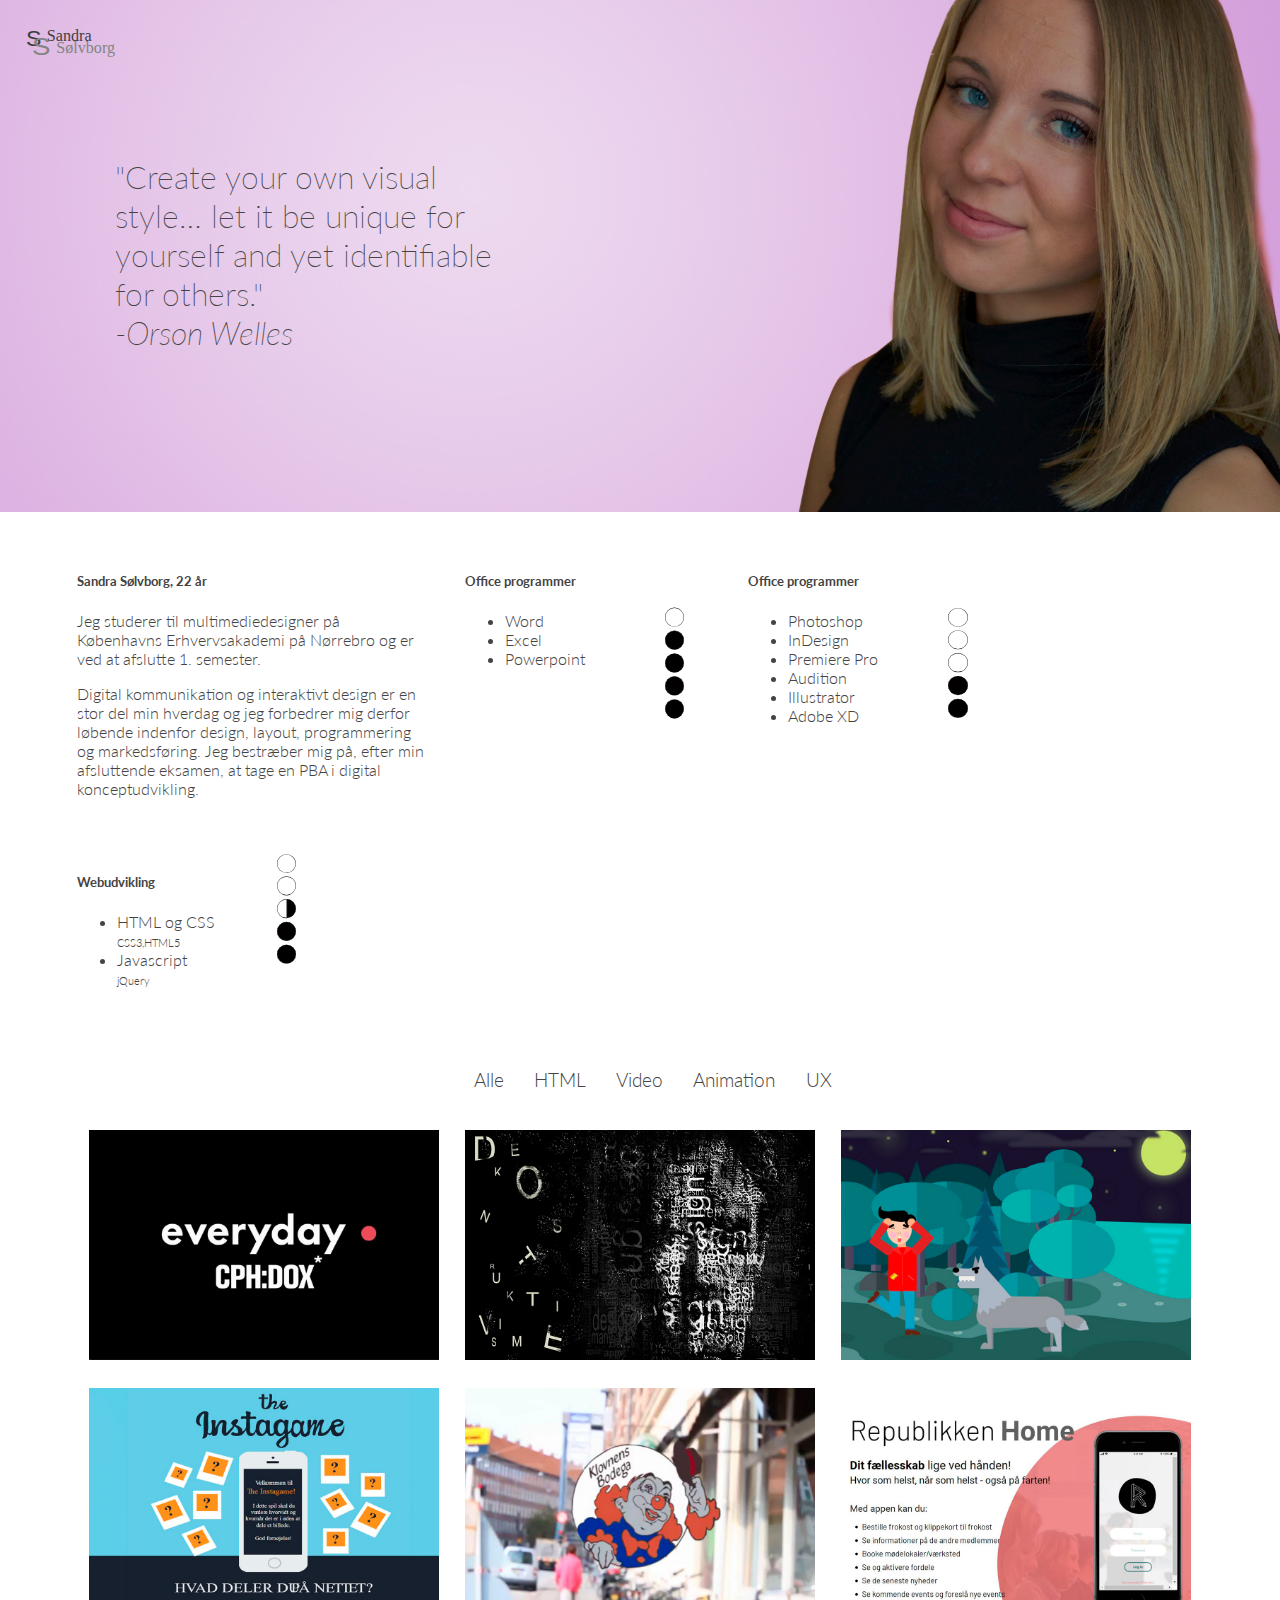
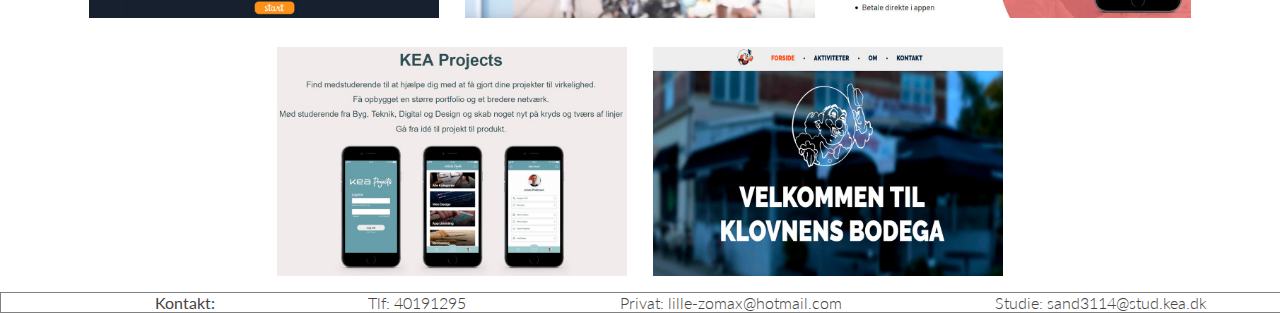
<file: index.html>
<!DOCTYPE html>
<html lang="da">

<head>
    <meta charset="utf-8">
    <meta name="viewport" content="width=device-width, initial-scale=1.0">
    <meta name="description" content="kea, studie, portfolio, multimediedesign">
    <meta name="keywords" content="studieportfolio, studie, multimediedesign, cphdox, aniamtion">

    <title>Portfolio</title>
    <link rel="stylesheet" href="stylesheet.css">
    <link href="https://fonts.googleapis.com/css?family=Lato:300,300i,400,400i,700,700i,900,900i" rel="stylesheet">
    <link rel="apple-touch-icon" sizes="180x180" href="/img/apple-touch-icon.png">
    <link rel="icon" type="image/png" sizes="32x32" href="/img/favicon-32x32.png">
    <link rel="icon" type="image/png" sizes="16x16" href="/img/favicon-16x16.png">
    <link rel="manifest" href="/img/manifest.json">
    <link rel="mask-icon" href="/img/safari-pinned-tab.svg" color="#5bbad5">
    <link rel="shortcut icon" href="/img/favicon.ico">
    <meta name="msapplication-config" content="/img/browserconfig.xml">
    <meta name="theme-color" content="#ffffff">


</head>

<body>
    <div id="forside">
        <div class="heroimg">
            <div class="logo"><img src="Img/logo.svg" alt="logo"></div>
            <h1>"Create your own visual style… let it be unique for yourself and yet identifiable for others."<br><i>-Orson Welles</i></h1>
        </div>
    </div>


    <section id="cv">
        <div class="sectionwrapper">
            <div class="content1">
                <h5>Sandra Sølvborg, 22 år</h5>
                <p>Jeg studerer til multimediedesigner på Københavns Erhvervsakademi på Nørrebro og er ved at afslutte 1. semester.
                </p>
                <p>Digital kommunikation og interaktivt design er en stor del min hverdag og jeg forbedrer mig derfor løbende indenfor design, layout, programmering og markedsføring. Jeg bestræber mig på, efter min afsluttende eksamen, at tage en PBA i digital konceptudvikling.
                </p>


            </div>
            <div class="content2">
                <h5>Office programmer</h5>
                <ul>
                    <li>Word</li>
                    <li>Excel </li>
                    <li>Powerpoint</li>
                </ul>
            </div>

            <img src="Img/kompetencer1.svg" alt="kompetencer" style="width:1.5vw;">


            <div class="content3">
                <h5>Office programmer</h5>
                <ul>
                    <li>Photoshop</li>
                    <li>InDesign</li>
                    <li>Premiere Pro</li>
                    <li>Audition</li>
                    <li>Illustrator</li>
                    <li>Adobe XD</li>
                </ul>
            </div>

            <img src="Img/kompetencer3.svg" alt="kompetencer" style="width:1.5vw;">


            <div class="content4">
                <h5>Webudvikling</h5>
                <ul>
                    <li>HTML og CSS<br><small>CSS3,HTML5</small></li>
                    <li>Javascript<br><small>jQuery</small></li>
                </ul>
            </div>

            <img src="Img/kompetencer2.svg" alt="kompetencer" style="width:1.5vw;">

        </div>
    </section>



    <section id="mitarbejde">
        <nav>
            <a onclick="openTabs('alle')">Alle</a>
            <a onclick="openTabs('html')">HTML</a>
            <a onclick="openTabs('video')">Video</a>
            <a onclick="openTabs('animation')">Animation</a>
            <a onclick="openTabs('ux')">UX</a>
        </nav>
    </section>

    <!--    Alle tab-->
    <div id="alle" class="tab">
        <a href="cphdox.html">
            <div class="img__wrap">
                <img class="img__img" src="Img/CPHDOX.JPG" alt="cphdox">
                <p class="img__description"><small>Video</small><br>CPH:DOX</p>
            </div>
        </a>


        <a href="dekonstruktivisme.html">
            <div class="img__wrap1">
                <img class="img__img1" src="Img/dekstop.jpg" alt="dekonstruktivisme">
                <p class="img__description1"><small>HTML</small><br>Stilartsite: dekonstruktivisme</p>
            </div>
        </a>


        <a href="mandogulv.html">
            <div class="img__wrap2">
                <img class="img__img2" src="Img/mandenogulven.JPG" alt="mandenogulven">
                <p class="img__description2"><small>Animation</small><br>Egen animation: Manden og ulven</p>
            </div>
        </a>



        <a href="theinstagame.html">
            <div class="img__wrap3">
                <img class="img__img3" src="Img/sexogsamfund.JPG" alt="theinstagame">
                <p class="img__description3"><small>Animation</small><br>Sex og Samfunnd</p>
            </div>
        </a>


        <a href="redesign.html">
            <div class="img__wrap4">
                <img class="img__img4" src="Img/Udklipredesign.JPG" alt="Pilotprojekt">
                <p class="img__description4"><small>Video</small><br>Pilotprojekt</p>
            </div>
        </a>

        <a href="kundecase.html">
            <div class="img__wrap5">
                <img class="img__img5" src="Img/kundecase.JPG" alt="kundecase">
                <p class="img__description5"><small>UX</small><br>Kundecase: Republikken</p>
            </div>
        </a>

        <a href="keaapp.html">
            <div class="img__wrap6">
                <img class="img__img6" src="Img/%C3%B8velsescase.JPG" alt="øvelsescase">
                <p class="img__description6"><small>UX</small><br>Øvelsescase:KEA projects</p>
            </div>
        </a>

        <a href="pilotprojekt.html">
            <div class="img__wrap7">
                <img class="img__img7" src="Img/Udklip.JPG" alt="redesign">
                <p class="img__description7">
                    <small>HTML</small>
                    <br>Redesign</p>
            </div>
        </a>

    </div>

    <!--    Alle tab slut-->



    <!--    HTML tab-->

    <div id="html" class="tab" style="display:none;">
        <a href="dekonstruktivisme.html">
            <div class="img__wrap1">
                <img class="img__img1" src="Img/dekstop.jpg" alt="dekonstruktivisme">
                <p class="img__description1"><small>HTML</small><br>Stilartsite: dekonstruktivisme</p>
            </div>
        </a>


        <a href="redesign.html">
            <div class="img__wrap4">
                <img class="img__img4" src="Img/Udklipredesign.JPG" alt="pilotprojekt">
                <p class="img__description4"><small>Video</small><br>Pilotprojekt</p>
            </div>
        </a>
    </div>

    <!--    html tab slut-->


    <!--    Video tab-->


    <div id="video" class="tab" style="display:none;">

        <a href="pilotprojekt.html">
            <div class="img__wrap7">
                <img class="img__img7" src="Img/Udklip.JPG" alt="redesign">
                <p class="img__description7"><small>HTML</small><br>Redesign</p>
            </div>
        </a>

        <a href="cphdox.html">
            <div class="img__wrap">
                <img class="img__img" src="Img/CPHDOX.JPG" alt="cphdox">
                <p class="img__description"><small>Video</small> <br>CPH:DOX</p>
            </div>
        </a>

    </div>
    <!--    Video tab slut-->

    <!--    Animation tab-->


    <div id="animation" class="tab" style="display:none;">
        <a href="mandogulv.html">
            <div class="img__wrap2">
                <img class="img__img2" src="Img/mandenogulven.JPG" alt="mandenogulven">
                <p class="img__description2"><small>Animation</small><br>Egen animation: Manden og ulven</p>
            </div>
        </a>



        <a href="theinstagame.html">
            <div class="img__wrap3">
                <img class="img__img3" src="Img/sexogsamfund.JPG" alt="theinstagame">
                <p class="img__description3">
                    <small>Animation</small><br>Sex og Samfunnd</p>
            </div>
        </a>
    </div>

    <!--    Animation tab slut-->

    <!--    UX tab-->

    <div id="ux" class="tab" style="display:none;">
        <a href="kundecase.html">
            <div class="img__wrap5">
                <img class="img__img5" src="Img/kundecase.JPG" alt="kundecase">
                <p class="img__description5"><small>UX</small><br>Kundecase: Republikken</p>
            </div>
        </a>

        <a href="keaapp.html">
            <div class="img__wrap6">
                <img class="img__img6" src="Img/%C3%B8velsescase.JPG" alt="øvelsescase">
                <p class="img__description6"><small>UX</small><br>Øvelsescase:KEA projects</p>
            </div>
        </a>
    </div>

    <!--    UX tab slut-->



    <script src="https://ajax.googleapis.com/ajax/libs/jquery/3.2.1/jquery.min.js"></script>

    <script src="portfolio.js"></script>
    <footer>
        <p><strong>Kontakt:</strong></p>
        <p>Tlf: 40191295</p>
        <p>Privat: lille-zomax@hotmail.com</p>
        <p>Studie: sand3114@stud.kea.dk</p>
    </footer>
</body>



</html>
</file>
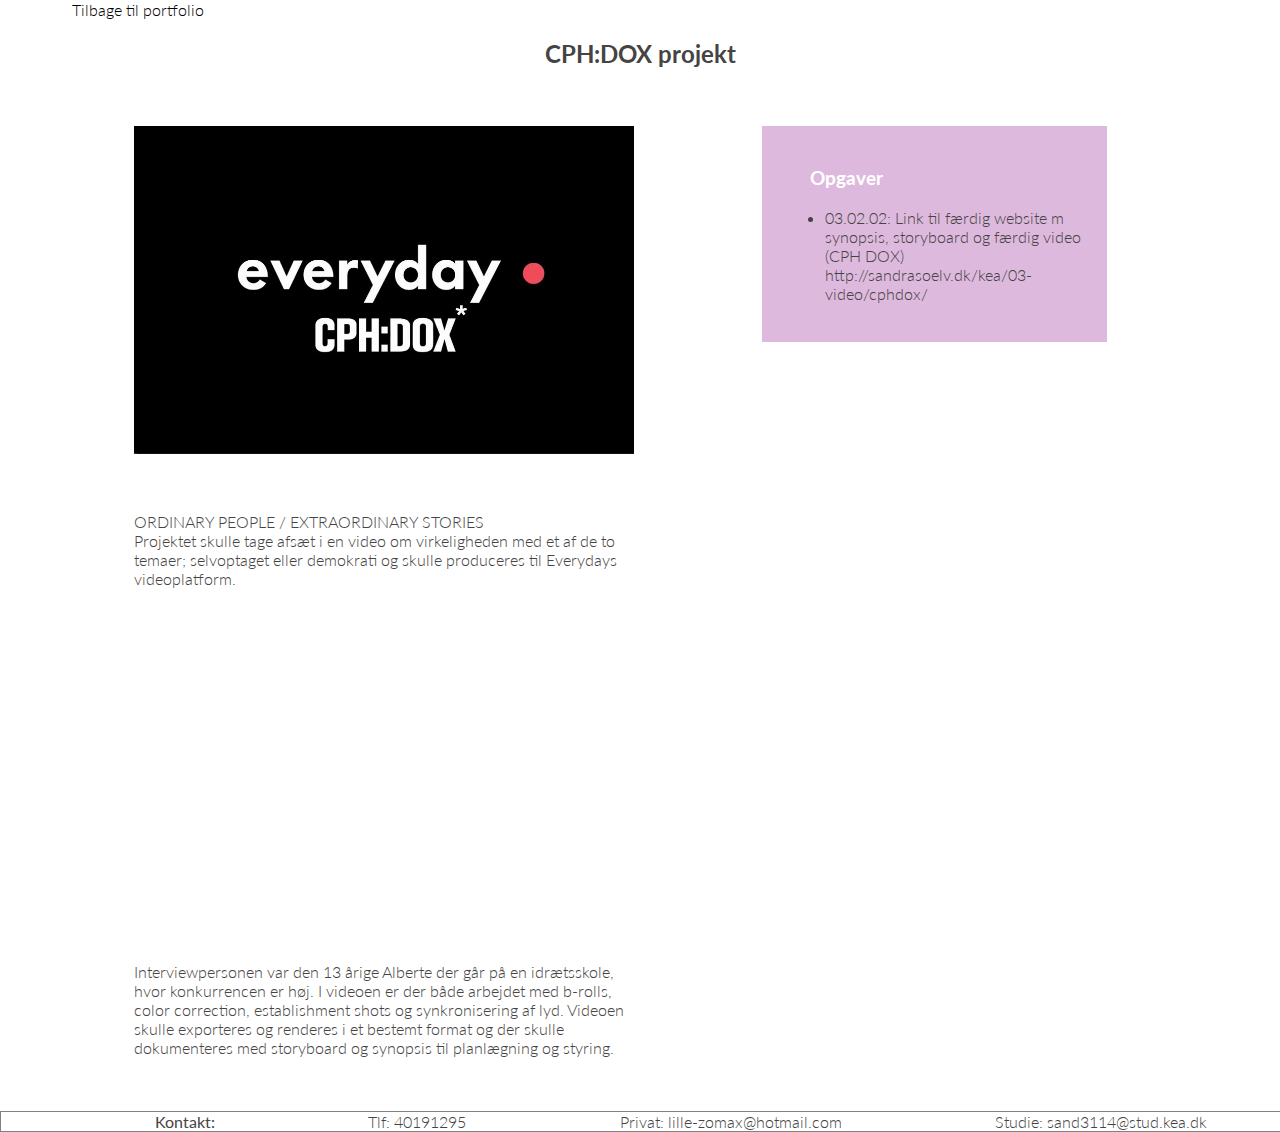
<file: cphdox.html>
<!DOCTYPE html>
<html lang="da">

<head>
    <meta charset="utf-8">
    <meta name="viewport" content="width=device-width, initial-scale=1.0">
    <meta name="description" content="kea, studie, portfolio, multimediedesign, cph:dox, cphdox">
    <meta name="keywords" content="studieportfolio, studie, multimediedesign, cphdox">

    <title>Portfolio</title>
    <link rel="stylesheet" href="stylesheet.css">
    <link href="https://fonts.googleapis.com/css?family=Lato:300,300i,400,400i,700,700i,900,900i" rel="stylesheet">
</head>

<body>

    <header>

        <a id="tilbage" href="index.html">Tilbage til portfolio</a>
    </header>


    <section id="opgave">
        <h2>CPH:DOX projekt</h2>

        <div class="sectionwrapper">
            <div class="content1">
                <img src="Img/CPHDOX.JPG" alt="cphdox">
                <p>ORDINARY PEOPLE / EXTRAORDINARY STORIES<br> Projektet skulle tage afsæt i en video om virkeligheden med et af de to temaer; selvoptaget eller demokrati og skulle produceres til Everydays videoplatform.
                </p>
                <style>
                    .embed-container {
                        position: relative;
                        padding-bottom: 56.25%;
                        height: 0;
                        overflow: hidden;
                        max-width: 100%;
                    }

                    .embed-container iframe,
                    .embed-container object,
                    .embed-container embed {
                        position: absolute;
                        top: 0;
                        left: 0;
                        width: 100%;
                        height: 100%;
                    }
                </style>
                <div class='embed-container'><iframe src='https://www.youtube.com/embed/89jkddp23c0' frameborder='0' allowfullscreen></iframe></div>


                <p>Interviewpersonen var den 13 årige Alberte der går på en idrætsskole, hvor konkurrencen er høj. I videoen er der både arbejdet med b-rolls, color correction, establishment shots og synkronisering af lyd. Videoen skulle exporteres og renderes i et bestemt format og der skulle dokumenteres med storyboard og synopsis til planlægning og styring.</p>

            </div>
            <div class="content2">
                <h3>Opgaver</h3>

                <ul>
                    <li> 03.02.02: Link til færdig website m synopsis, storyboard og færdig video (CPH DOX)<br>
                        <a href="http://sandrasoelv.dk/kea/03-video/cphdox/">http://sandrasoelv.dk/kea/03-video/cphdox/</a>
                    </li>
                </ul>
            </div>
        </div>
    </section>



    <script src="https://ajax.googleapis.com/ajax/libs/jquery/3.2.1/jquery.min.js"></script>

    <script src="portfolio.js"></script>

    <footer>
        <p><strong>Kontakt:</strong></p>
        <p>Tlf: 40191295</p>
        <p>Privat: lille-zomax@hotmail.com</p>
        <p>Studie: sand3114@stud.kea.dk</p>
    </footer>

</body>

</html>
</file>
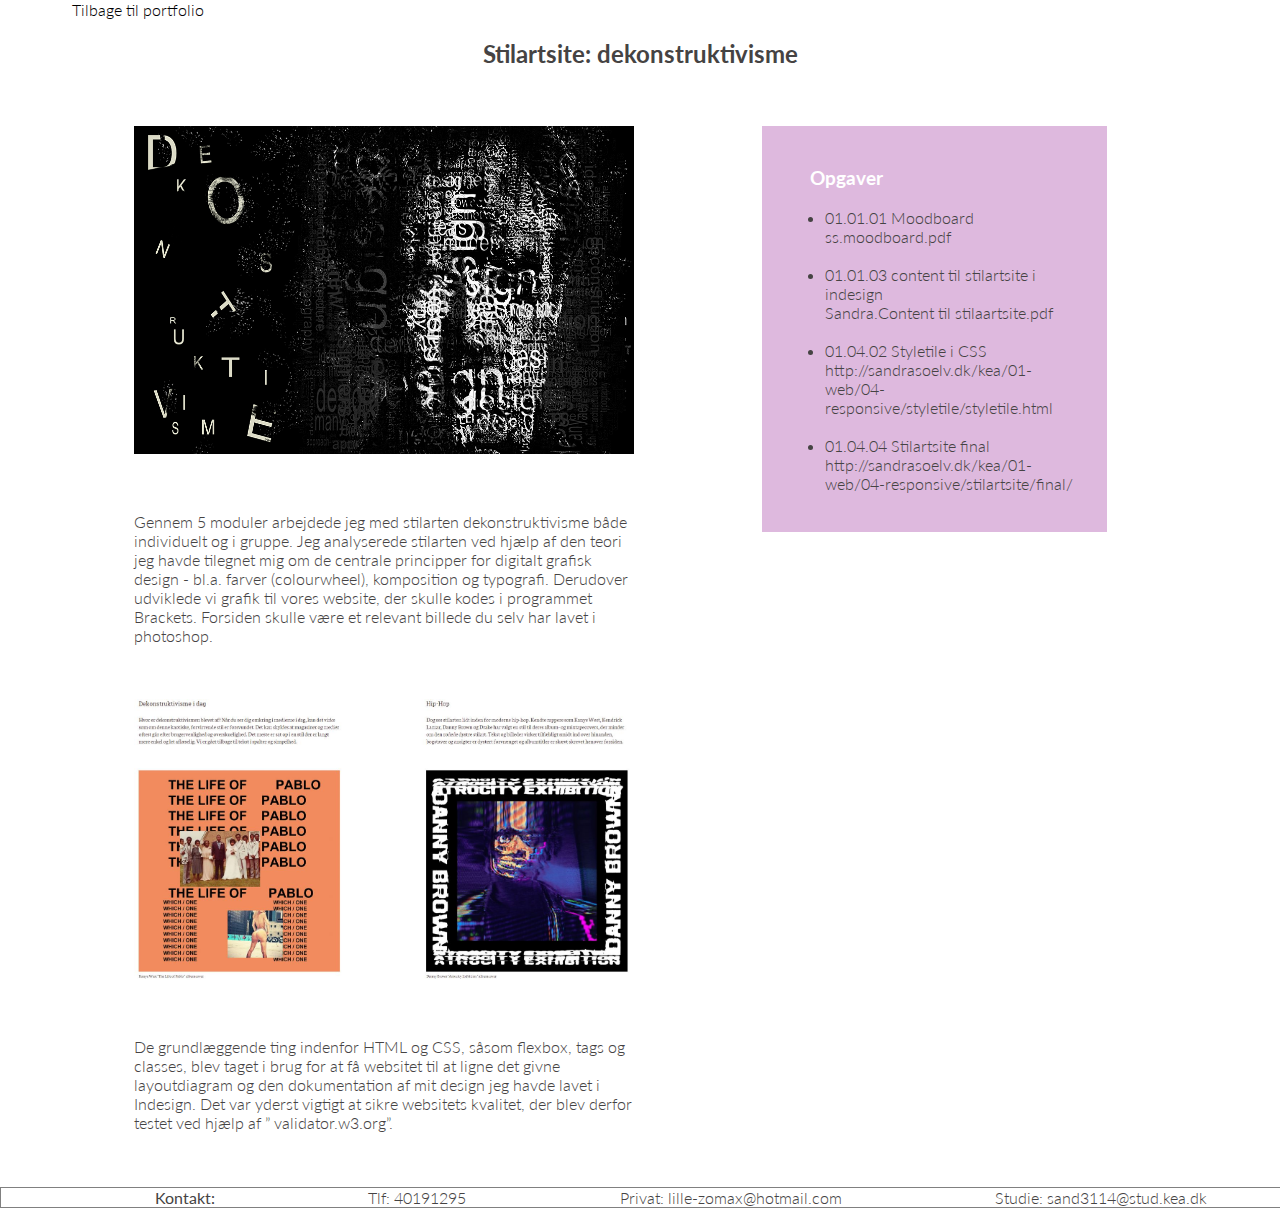
<file: dekonstruktivisme.html>
<!DOCTYPE html>
<html lang="da">

<head>
    <meta charset="utf-8">
    <meta name="viewport" content="width=device-width, initial-scale=1.0">
    <meta name="description" content="kea, studie, portfolio, multimediedesignx">
    <meta name="keywords" content="studieportfolio, studie, multimediedesign, stilart, dekonstruktivisme">

    <title>Portfolio</title>
    <link rel="stylesheet" href="stylesheet.css">
    <link href="https://fonts.googleapis.com/css?family=Lato:300,300i,400,400i,700,700i,900,900i" rel="stylesheet">
</head>

<body>
    <header>

        <a href="index.html">Tilbage til portfolio</a>
    </header>


    <section id="opgave">
        <h2>Stilartsite: dekonstruktivisme</h2>

        <div class="sectionwrapper ">
            <div class="content1">
                <img src="Img/dekstop.jpg" alt="dekonstruktivisme">
                <p>Gennem 5 moduler arbejdede jeg med stilarten dekonstruktivisme både individuelt og i gruppe. Jeg analyserede stilarten ved hjælp af den teori jeg havde tilegnet mig om de centrale principper for digitalt grafisk design - bl.a. farver (colourwheel), komposition og typografi. Derudover udviklede vi grafik til vores website, der skulle kodes i programmet Brackets. Forsiden skulle være et relevant billede du selv har lavet i photoshop.</p>



                <img src="Img/ekstra.JPG" alt="opsætning">
                <p>De grundlæggende ting indenfor HTML og CSS, såsom flexbox, tags og classes, blev taget i brug for at få websitet til at ligne det givne layoutdiagram og den dokumentation af mit design jeg havde lavet i Indesign. Det var yderst vigtigt at sikre websitets kvalitet, der blev derfor testet ved hjælp af ” validator.w3.org”.</p>

            </div>
            <div class="content2">
                <h3>Opgaver</h3>





                <ul>
                    <li>01.01.01 Moodboard<br>
                        <a href="Img/ss.moodboard.pdf">ss.moodboard.pdf</a>
                    </li>
                    <br>
                    <li>01.01.03 content til stilartsite i indesign<br>
                        <a href="Img/Sandra.Content%20til%20stilaartsite.pdf">Sandra.Content til stilaartsite.pdf </a>
                    </li>
                    <br>

                    <li>01.04.02 Styletile i CSS<br>
                        <a href="http://sandrasoelv.dk/kea/01-web/04-responsive/styletile/styletile.html">http://sandrasoelv.dk/kea/01-web/04-responsive/styletile/styletile.html </a>
                    </li>
                    <br>
                    <li>01.04.04 Stilartsite final<br>
                        <a href="  http://sandrasoelv.dk/kea/01-web/04-responsive/stilartsite/final/">  http://sandrasoelv.dk/kea/01-web/04-responsive/stilartsite/final/ </a>
                    </li>

                </ul>
            </div>
        </div>
    </section>



    <script src="https://ajax.googleapis.com/ajax/libs/jquery/3.2.1/jquery.min.js"></script>

    <script src="portfolio.js"></script>
     <footer>
        <p><strong>Kontakt:</strong></p>
        <p>Tlf: 40191295</p>
        <p>Privat: lille-zomax@hotmail.com</p>
        <p>Studie: sand3114@stud.kea.dk</p>
    </footer>
</body>

</html>
</file>
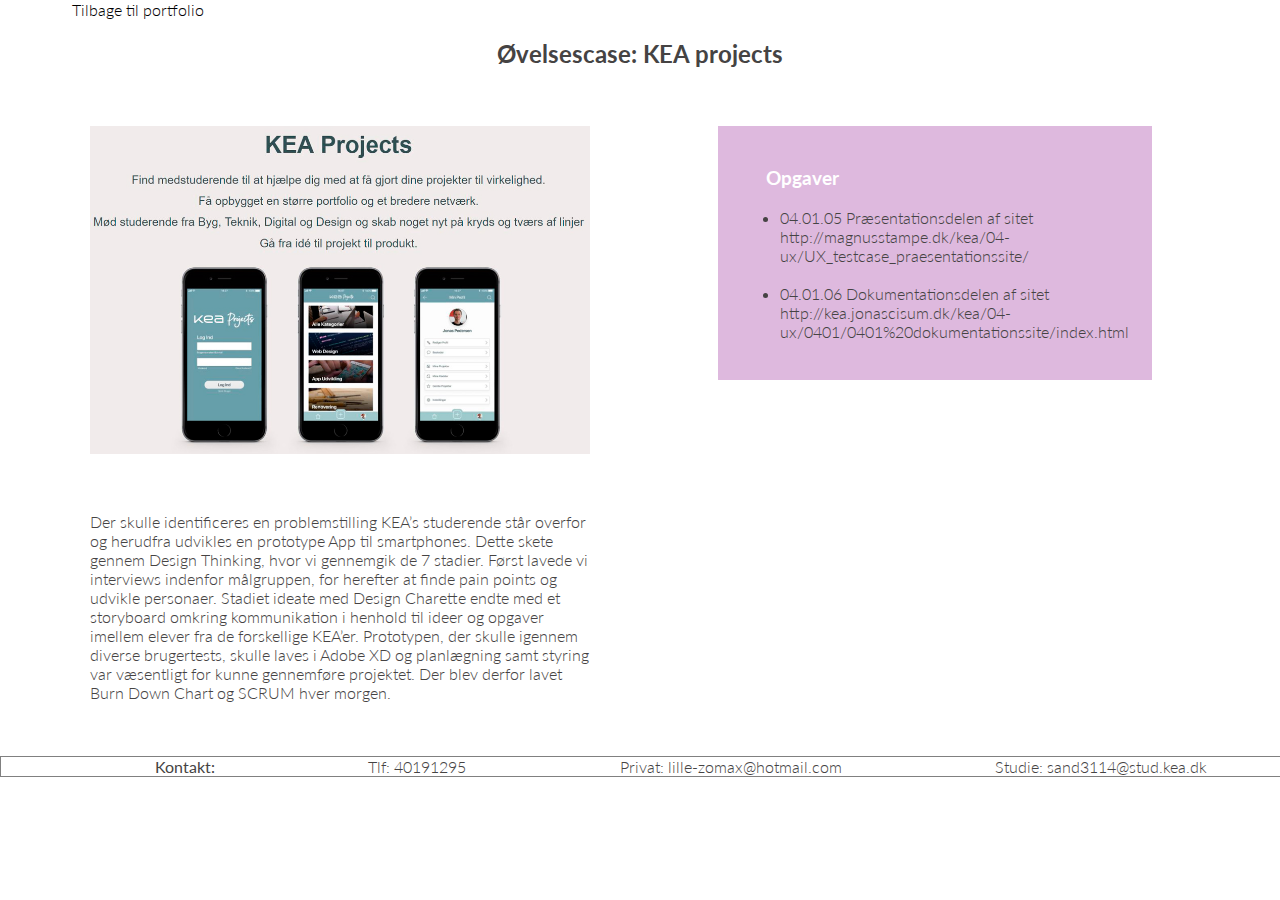
<file: keaapp.html>
<!DOCTYPE html>
<html lang="da">

<head>
    <meta charset="utf-8">
    <meta name="viewport" content="width=device-width, initial-scale=1.0">
    <meta name="description" content="kea, studie, portfolio, multimediedesign">
    <meta name="keywords" content="studieportfolio, studie, multimediedesign, animation">

    <title>Portfolio</title>
    <link rel="stylesheet" href="stylesheet.css">
    <link href="https://fonts.googleapis.com/css?family=Lato:300,300i,400,400i,700,700i,900,900i" rel="stylesheet">
</head>

<body>
    <header>

        <a href="index.html">Tilbage til portfolio</a>
    </header>


    <section id="opgave">
        <h2>Øvelsescase: KEA projects</h2>

        <div class="sectionwrapper ">
            <div class="content1">
                <img src="Img/%C3%B8velsescase.JPG">
                <p>Der skulle identificeres en problemstilling KEA’s studerende står overfor og herudfra udvikles en prototype App til smartphones. Dette skete gennem Design Thinking, hvor vi gennemgik de 7 stadier. Først lavede vi interviews indenfor målgruppen, for herefter at finde pain points og udvikle personaer. Stadiet ideate med Design Charette endte med et storyboard omkring kommunikation i henhold til ideer og opgaver imellem elever fra de forskellige KEA’er. 

Prototypen, der skulle igennem diverse brugertests, skulle laves i Adobe XD og planlægning samt styring var væsentligt for kunne gennemføre projektet. Der blev derfor lavet Burn Down Chart og SCRUM hver morgen.

                </p>

            </div>
            <div class="content2">
                <h3>Opgaver</h3>


                <ul>
                    <li>04.01.05 Præsentationsdelen af sitet<br>
                        <a href="http://magnusstampe.dk/kea/04-ux/UX_testcase_praesentationssite/">http://magnusstampe.dk/kea/04-ux/UX_testcase_praesentationssite/</a>
                    </li>
                    <br>
                    <li>04.01.06 Dokumentationsdelen af sitet<br>
                        <a href="http://kea.jonascisum.dk/kea/04-ux/0401/0401%20dokumentationssite/index.html">http://kea.jonascisum.dk/kea/04-ux/0401/0401%20dokumentationssite/index.html</a>
            

                    </li>


                </ul>
            </div>
        </div>
    </section>



    <script src="https://ajax.googleapis.com/ajax/libs/jquery/3.2.1/jquery.min.js"></script>

    <script src="portfolio.js"></script>
     <footer>
        <p><strong>Kontakt:</strong></p>
        <p>Tlf: 40191295</p>
        <p>Privat: lille-zomax@hotmail.com</p>
        <p>Studie: sand3114@stud.kea.dk</p>
    </footer>
</body>

</html>
</file>
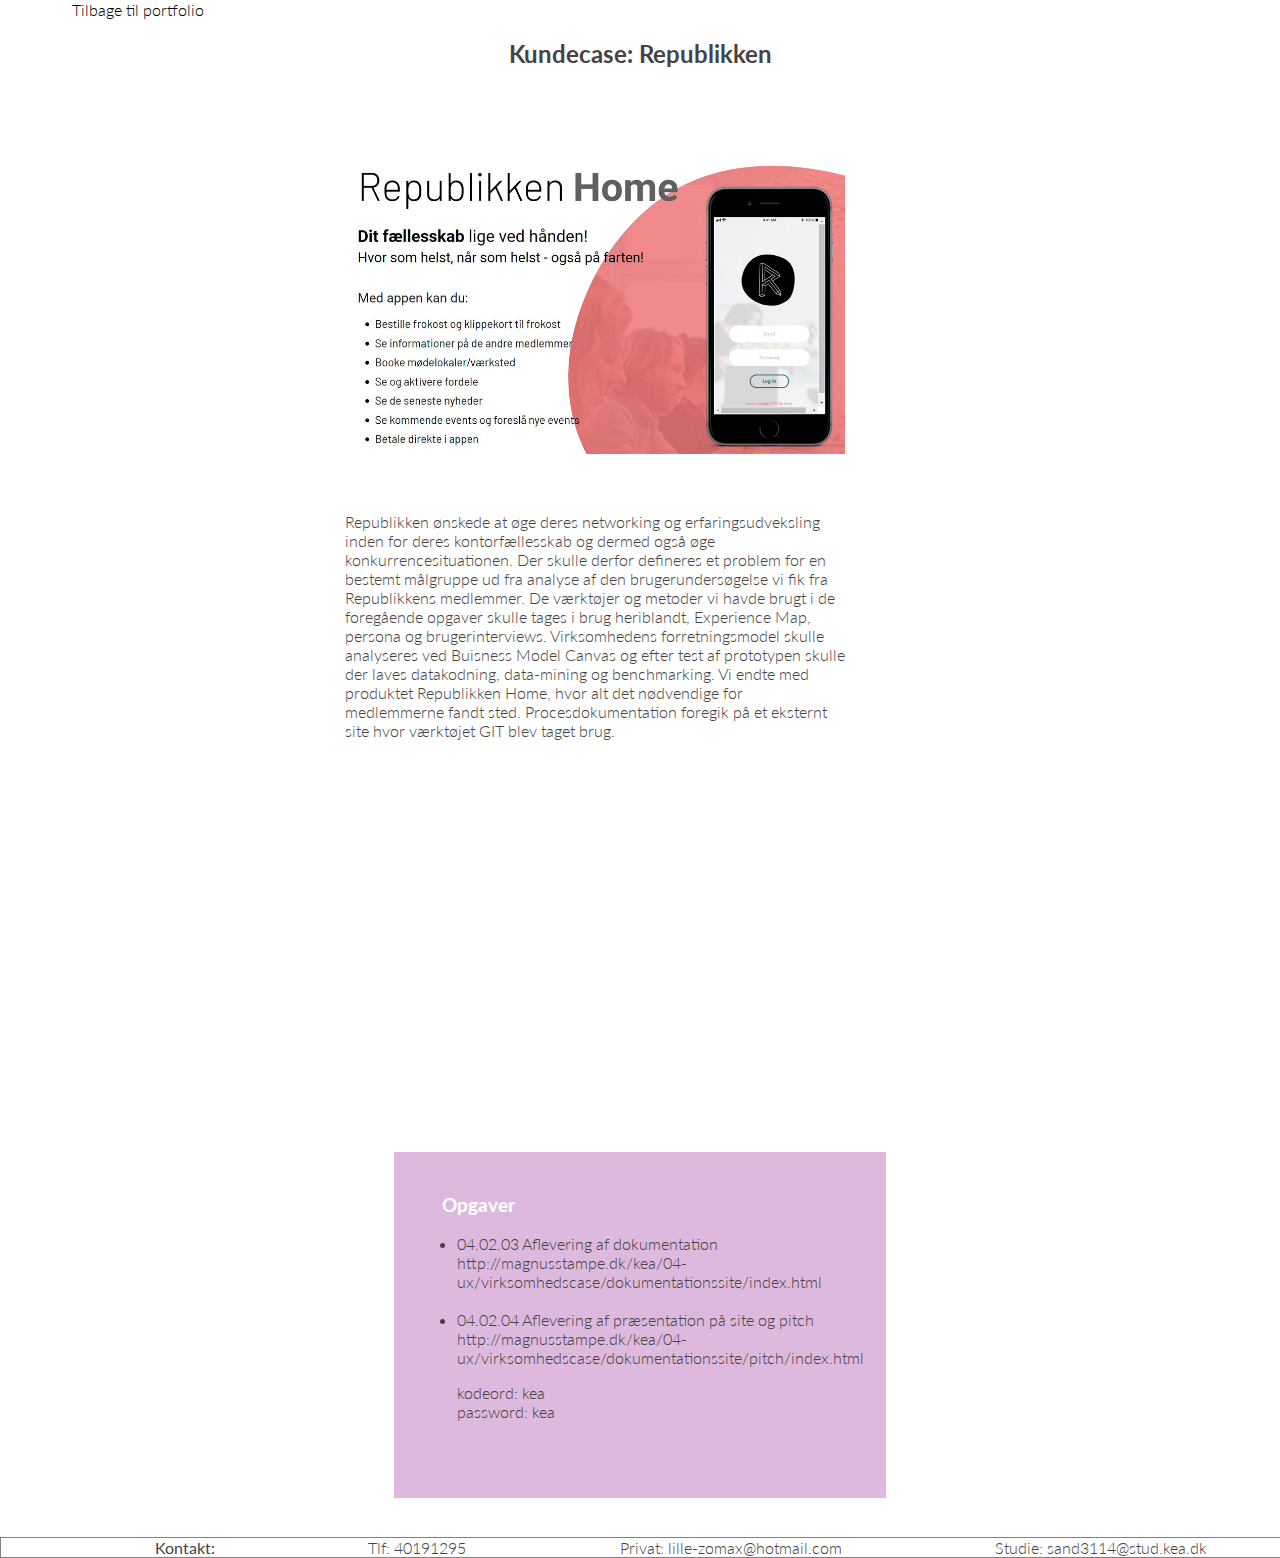
<file: kundecase.html>
<!DOCTYPE html>
<html lang="da">

<head>
    <meta charset="utf-8">
    <meta name="viewport" content="width=device-width, initial-scale=1.0">
    <meta name="description" content="kea, studie, portfolio, multimediedesign">
    <meta name="keywords" content="studieportfolio, studie, multimediedesign, animation">

    <title>Portfolio</title>
    <link rel="stylesheet" href="stylesheet.css">
    <link href="https://fonts.googleapis.com/css?family=Lato:300,300i,400,400i,700,700i,900,900i" rel="stylesheet">
</head>

<body>
    <header>

        <a href="index.html">Tilbage til portfolio</a>
    </header>


    <section id="opgave">
        <h2>Kundecase: Republikken</h2>

        <div class="sectionwrapper ">
            <div class="content1">
                <img src="Img/kundecase.JPG">
                <p>Republikken ønskede at øge deres networking og erfaringsudveksling inden for deres kontorfællesskab og dermed også øge konkurrencesituationen. Der skulle derfor defineres et problem for en bestemt målgruppe ud fra analyse af den brugerundersøgelse vi fik fra Republikkens medlemmer. De værktøjer og metoder vi havde brugt i de foregående opgaver skulle tages i brug heriblandt, Experience Map, persona og brugerinterviews. Virksomhedens forretningsmodel skulle analyseres ved Buisness Model Canvas og efter test af prototypen skulle der laves datakodning, data-mining og benchmarking. Vi endte med produktet Republikken Home, hvor alt det nødvendige for medlemmerne fandt sted. Procesdokumentation foregik på et eksternt site hvor værktøjet GIT blev taget brug.

                </p>

                <style>
                    .embed-container {
                        position: relative;
                        padding-bottom: 56.25%;
                        height: 0;
                        overflow: hidden;
                        max-width: 100%;
                    }

                    .embed-container iframe,
                    .embed-container object,
                    .embed-container embed {
                        position: absolute;
                        top: 0;
                        left: 0;
                        width: 100%;
                        height: 100%;
                    }
                </style>
                <div class='embed-container'><iframe src='https://www.youtube.com/embed/M2YOe92xLf4' frameborder='0' allowfullscreen></iframe></div>
            </div>
            <div class="content2">
                <h3>Opgaver</h3>


                <ul>
                    <li>04.02.03 Aflevering af dokumentation<br>
                        <a href="http://magnusstampe.dk/kea/04-ux/virksomhedscase/dokumentationssite/index.html">http://magnusstampe.dk/kea/04-ux/virksomhedscase/dokumentationssite/index.html</a>
                    </li>
                    <br>
                    <li>04.02.04 Aflevering af præsentation på site og pitch<br>
                        <a href="http://magnusstampe.dk/kea/04-ux/virksomhedscase/dokumentationssite/pitch/index.html">http://magnusstampe.dk/kea/04-ux/virksomhedscase/dokumentationssite/pitch/index.html</a>
                        <p>kodeord: kea <br>password: kea</p>

                    </li>


                </ul>
            </div>
        </div>
    </section>



    <script src="https://ajax.googleapis.com/ajax/libs/jquery/3.2.1/jquery.min.js"></script>

    <script src="portfolio.js"></script>
     <footer>
        <p><strong>Kontakt:</strong></p>
        <p>Tlf: 40191295</p>
        <p>Privat: lille-zomax@hotmail.com</p>
        <p>Studie: sand3114@stud.kea.dk</p>
    </footer>
</body>

</html>
</file>
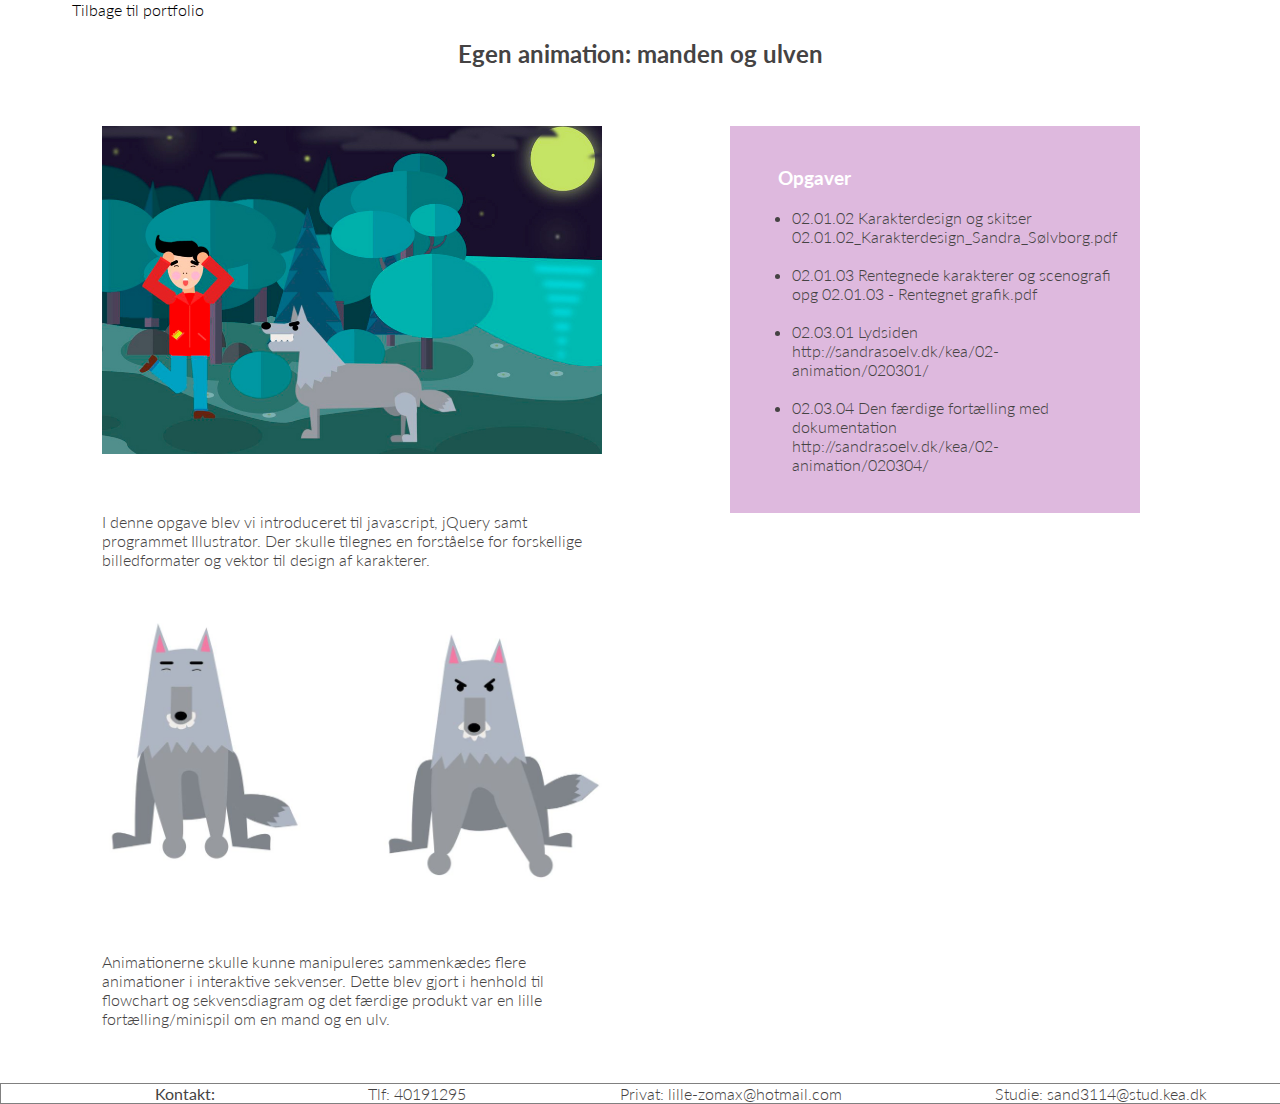
<file: mandogulv.html>
<!DOCTYPE html>
<html lang="da">

<head>
    <meta charset="utf-8">
    <meta name="viewport" content="width=device-width, initial-scale=1.0">
    <meta name="description" content="kea, studie, portfolio, multimediedesign">
    <meta name="keywords" content="studieportfolio, studie, multimediedesign, animation">

    <title>Portfolio</title>
    <link rel="stylesheet" href="stylesheet.css">
    <link href="https://fonts.googleapis.com/css?family=Lato:300,300i,400,400i,700,700i,900,900i" rel="stylesheet">
</head>

<body>
    <header>

        <a id="tilbage" href="index.html">Tilbage til portfolio</a>
    </header>


    <section id="opgave">
        <h2>Egen animation: manden og ulven</h2>

        <div class="sectionwrapper ">
            <div class="content1">
                <img src="Img/mandenogulven.JPG">
                <p>I denne opgave blev vi introduceret til javascript, jQuery samt programmet Illustrator. Der skulle tilegnes en forståelse for forskellige billedformater og vektor til design af karakterer. </p>



                <img src="Img/ulv.JPG">
                <p>Animationerne skulle kunne manipuleres sammenkædes flere animationer i interaktive sekvenser. Dette blev gjort i henhold til flowchart og sekvensdiagram og det færdige produkt var en lille fortælling/minispil om en mand og en ulv.</p>

            </div>
            <div class="content2">
                <h3>Opgaver</h3>





                <ul>
                    <li>02.01.02 Karakterdesign og skitser<br>
                        <a href="Img/02.01.02_Karakterdesign_Sandra_S%C3%B8lvborg.pdf">02.01.02_Karakterdesign_Sandra_Sølvborg.pdf</a>
                    </li>
                    <br>
                    <li>02.01.03 Rentegnede karakterer og scenografi<br>
                        <a href="Img/opg%2002.01.03%20-%20Rentegnet%20grafik.pdf">opg 02.01.03 - Rentegnet grafik.pdf </a>
                    </li>
                    <br>

                    <li>02.03.01 Lydsiden<br>
                        <a href="http://sandrasoelv.dk/kea/02-animation/020301/">http://sandrasoelv.dk/kea/02-animation/020301/</a>
                    </li>
                    <br>
                    <li>02.03.04 Den færdige fortælling med dokumentation<br>
                        <a href="  http://sandrasoelv.dk/kea/02-animation/020304/">  http://sandrasoelv.dk/kea/02-animation/020304/</a>
                    </li>

                </ul>
            </div>
        </div>
    </section>



    <script src="https://ajax.googleapis.com/ajax/libs/jquery/3.2.1/jquery.min.js"></script>

    <script src="portfolio.js"></script>
     <footer>
        <p><strong>Kontakt:</strong></p>
        <p>Tlf: 40191295</p>
        <p>Privat: lille-zomax@hotmail.com</p>
        <p>Studie: sand3114@stud.kea.dk</p>
    </footer>
</body>

</html>
</file>
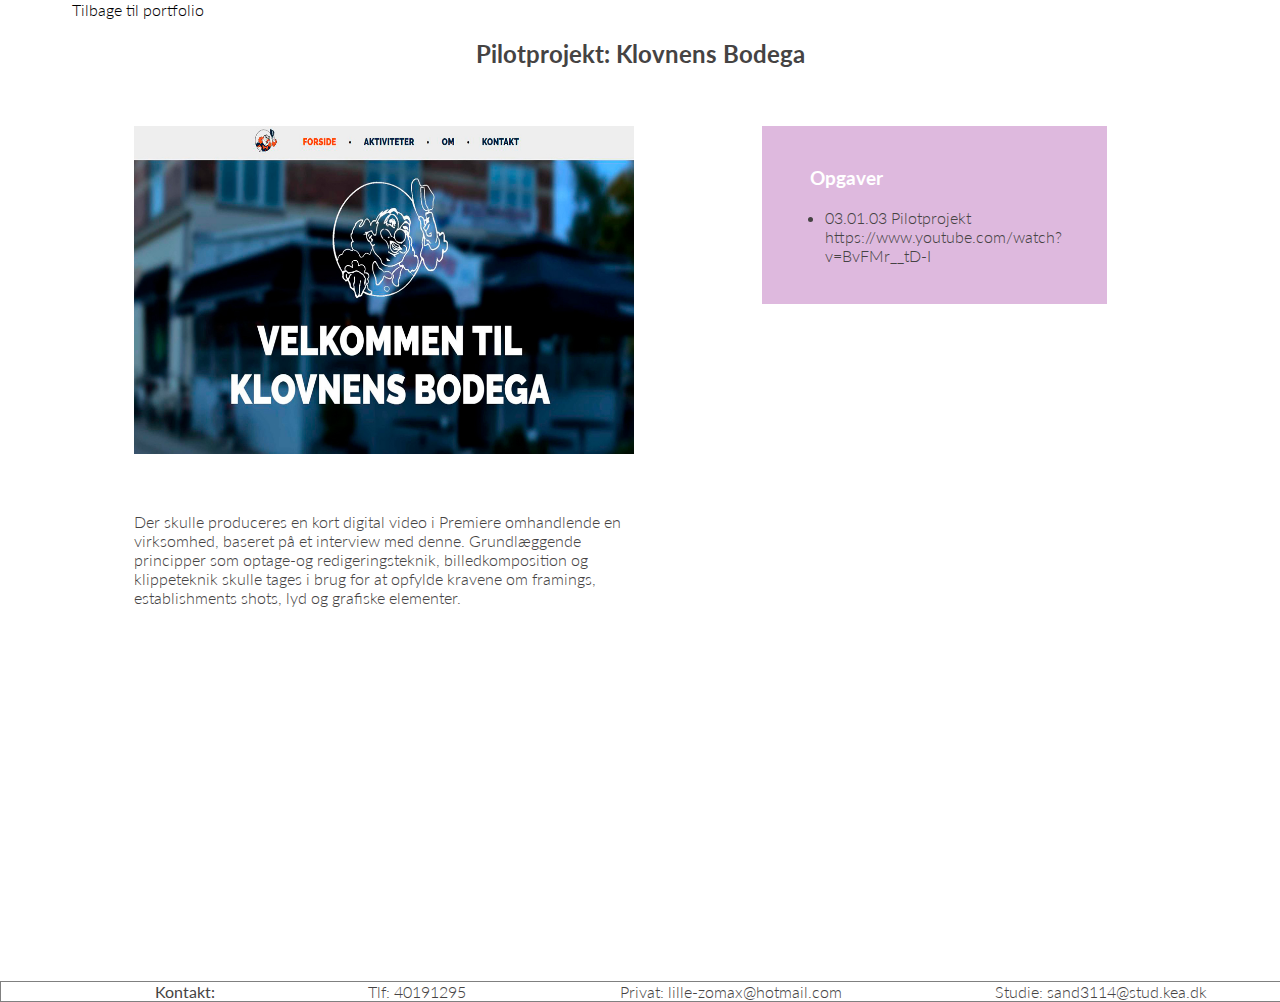
<file: pilotprojekt.html>
<!DOCTYPE html>
<html lang="da">

<head>
    <meta charset="utf-8">
    <meta name="viewport" content="width=device-width, initial-scale=1.0">
    <meta name="description" content="kea, studie, portfolio, multimediedesign">
    <meta name="keywords" content="studieportfolio, studie, multimediedesign, animation">

    <title>Portfolio</title>
    <link rel="stylesheet" href="stylesheet.css">
    <link href="https://fonts.googleapis.com/css?family=Lato:300,300i,400,400i,700,700i,900,900i" rel="stylesheet">
</head>

<body>
    <header>

        <a href="index.html">Tilbage til portfolio</a>
    </header>


    <section id="opgave">
        <h2>Pilotprojekt: Klovnens Bodega</h2>

        <div class="sectionwrapper ">
            <div class="content1">
                <img src="Img/Udklip.JPG">
                <p>Der skulle produceres en kort digital video i Premiere omhandlende en virksomhed, baseret på et interview med denne. Grundlæggende principper som optage-og redigeringsteknik, billedkomposition og klippeteknik skulle tages i brug for at opfylde kravene om framings, establishments shots, lyd og grafiske elementer.
                </p>

                <style>
                    .embed-container {
                        position: relative;
                        padding-bottom: 56.25%;
                        height: 0;
                        overflow: hidden;
                        max-width: 100%;
                    }

                    .embed-container iframe,
                    .embed-container object,
                    .embed-container embed {
                        position: absolute;
                        top: 0;
                        left: 0;
                        width: 100%;
                        height: 100%;
                    }
                </style>
                <div class="embed-container"><iframe src='https://www.youtube.com/embed/BvFMr__tD-I' frameborder='0' allowfullscreen></iframe></div>

            </div>
            <div class="content2">
                <h3>Opgaver</h3>


                <ul>
                    <li>03.01.03 Pilotprojekt<br>
                        <a href="https://www.youtube.com/watch?v=BvFMr__tD-I">https://www.youtube.com/watch?v=BvFMr__tD-I</a>
                    </li>
                </ul>
            </div>
        </div>
    </section>



    <script src="https://ajax.googleapis.com/ajax/libs/jquery/3.2.1/jquery.min.js"></script>

    <script src="portfolio.js"></script>
    <footer>
        <p><strong>Kontakt:</strong></p>
        <p>Tlf: 40191295</p>
        <p>Privat: lille-zomax@hotmail.com</p>
        <p>Studie: sand3114@stud.kea.dk</p>
    </footer>
</body>

</html>
</file>
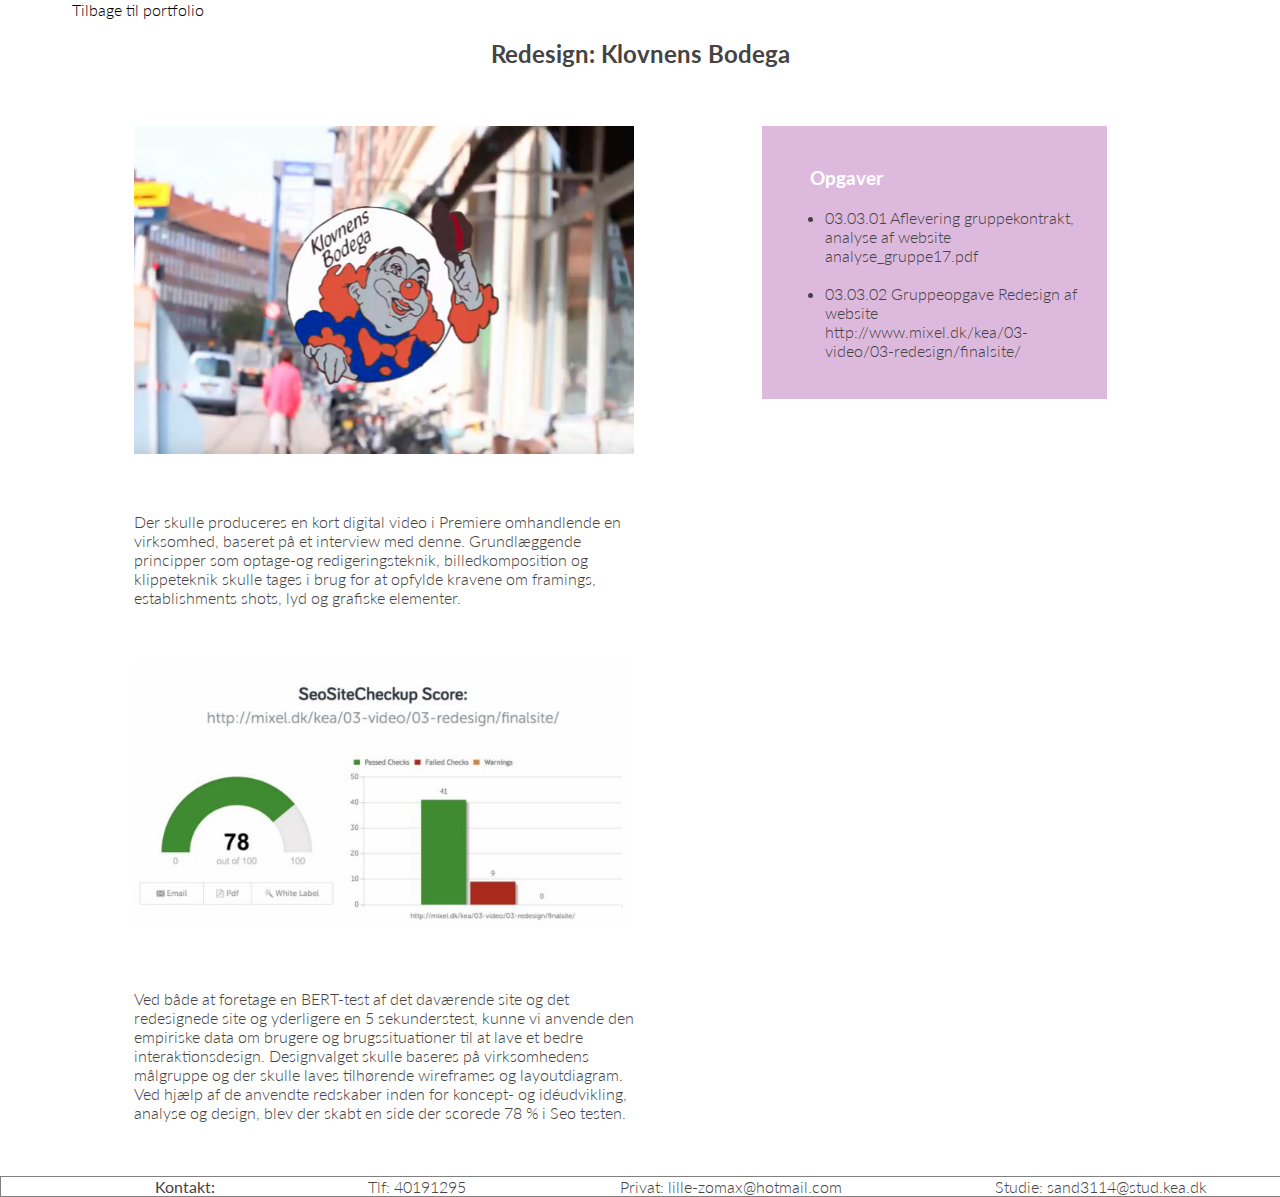
<file: redesign.html>
<!DOCTYPE html>
<html lang="da">

<head>
    <meta charset="utf-8">
    <meta name="viewport" content="width=device-width, initial-scale=1.0">
    <meta name="description" content="kea, studie, portfolio, multimediedesign">
    <meta name="keywords" content="studieportfolio, studie, multimediedesign, animation">

    <title>Portfolio</title>
    <link rel="stylesheet" href="stylesheet.css">
    <link href="https://fonts.googleapis.com/css?family=Lato:300,300i,400,400i,700,700i,900,900i" rel="stylesheet">
</head>

<body>
    <header>

        <a href="index.html">Tilbage til portfolio</a>
    </header>


    <section id="opgave">
        <h2>Redesign: Klovnens Bodega</h2>

        <div class="sectionwrapper ">
            <div class="content1">
                <img src="Img/Udklipredesign.JPG">
                <p>Der skulle produceres en kort digital video i Premiere omhandlende en virksomhed, baseret på et interview med denne. Grundlæggende principper som optage-og redigeringsteknik, billedkomposition og klippeteknik skulle tages i brug for at opfylde kravene om framings, establishments shots, lyd og grafiske elementer.
                </p>

                <img src="Img/seotest.JPG">

                <p>Ved både at foretage en BERT-test af det daværende site og det redesignede site og yderligere en 5 sekunderstest, kunne vi anvende den empiriske data om brugere og brugssituationer til at lave et bedre interaktionsdesign. Designvalget skulle baseres på virksomhedens målgruppe og der skulle laves tilhørende wireframes og layoutdiagram. Ved hjælp af de anvendte redskaber inden for koncept- og idéudvikling, analyse og design, blev der skabt en side der scorede 78 % i Seo testen.
                </p>


            </div>
            <div class="content2">
                <h3>Opgaver</h3>


                <ul>
                    <li>03.03.01 Aflevering gruppekontrakt, analyse af website<br>
                        <a href="Img/analyse_gruppe17.pdf">analyse_gruppe17.pdf</a>
                    </li>
                    <br>
                    <li>03.03.02 Gruppeopgave Redesign af website<br>
                        <a href="http://www.mixel.dk/kea/03-video/03-redesign/finalsite/">http://www.mixel.dk/kea/03-video/03-redesign/finalsite/</a>
                    </li>


                </ul>
            </div>
        </div>
    </section>



    <script src="https://ajax.googleapis.com/ajax/libs/jquery/3.2.1/jquery.min.js"></script>

    <script src="portfolio.js"></script>
     <footer>
        <p><strong>Kontakt:</strong></p>
        <p>Tlf: 40191295</p>
        <p>Privat: lille-zomax@hotmail.com</p>
        <p>Studie: sand3114@stud.kea.dk</p>
    </footer>
</body>

</html>
</file>
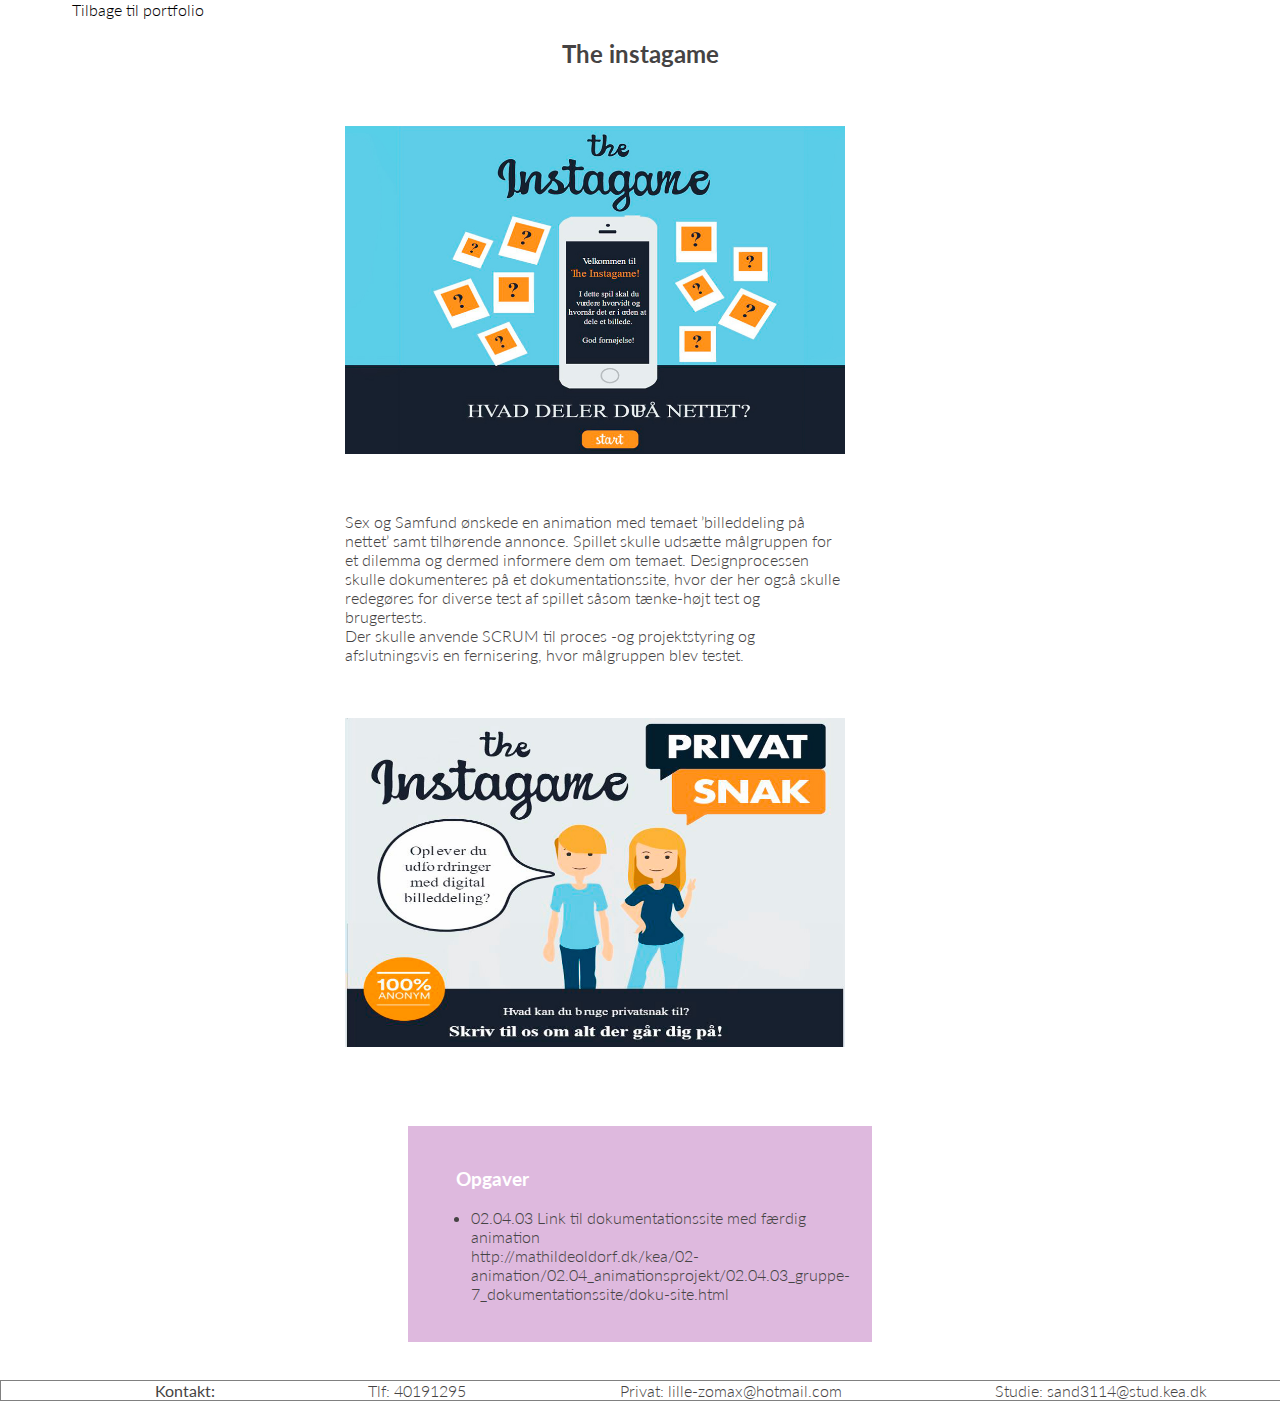
<file: theinstagame.html>
<!DOCTYPE html>
<html lang="da">

<head>
    <meta charset="utf-8">
    <meta name="viewport" content="width=device-width, initial-scale=1.0">
    <meta name="description" content="kea, studie, portfolio, multimediedesign">
    <meta name="keywords" content="studieportfolio, studie, multimediedesign, animation">

    <title>Portfolio</title>
    <link rel="stylesheet" href="stylesheet.css">
    <link href="https://fonts.googleapis.com/css?family=Lato:300,300i,400,400i,700,700i,900,900i" rel="stylesheet">
</head>

<body>
    <header>

        <a href="index.html">Tilbage til portfolio</a>
    </header>


    <section id="opgave">
        <h2>The instagame</h2>

        <div class="sectionwrapper">
            <div class="content1">
                <img src="Img/sexogsamfund.JPG">
                <p>Sex og Samfund ønskede en animation med temaet ’billeddeling på nettet’ samt tilhørende annonce. Spillet skulle udsætte målgruppen for et dilemma og dermed informere dem om temaet. Designprocessen skulle dokumenteres på et dokumentationssite, hvor der her også skulle redegøres for diverse test af spillet såsom tænke-højt test og brugertests.
                    <br> Der skulle anvende SCRUM til proces -og projektstyring og afslutningsvis en fernisering, hvor målgruppen blev testet.
                </p>


                <img src="Img/annonce.JPG">


            </div>
            <div class="content2">
                <h3>Opgaver</h3>
                <ul>
                    <li>02.04.03 Link til dokumentationssite med færdig animation<br>
                        <a href="http://mathildeoldorf.dk/kea/02-animation/02.04_animationsprojekt/02.04.03_gruppe-7_dokumentationssite/doku-site.html">http://mathildeoldorf.dk/kea/02-animation/02.04_animationsprojekt/02.04.03_gruppe-7_dokumentationssite/doku-site.html</a>
                    </li>

                </ul>
            </div>
        </div>
    </section>



    <script src="https://ajax.googleapis.com/ajax/libs/jquery/3.2.1/jquery.min.js"></script>

    <script src="portfolio.js"></script>
    <footer>
        <p><strong>Kontakt:</strong></p>
        <p>Tlf: 40191295</p>
        <p>Privat: lille-zomax@hotmail.com</p>
        <p>Studie: sand3114@stud.kea.dk</p>
    </footer>
</body>

</html>
</file>
<file: stylesheet.css>
body {
    margin: 0;
    font-family: 'Lato', sans-serif;
    font-weight: 300;
    color: #454343;

}

#page-wrap {
    margin: auto;
}


a {
    color: inherit;
    text-decoration: none;
}

header a {
    text-decoration: none;
    color: black;

}


.activetab {
    text-decoration: underline;
    text-decoration-color: rgb(225, 208, 234);
}

#alle a {
    flex-basis: 350px;
    padding: 1vw;


}

#alle {
    display: flex;
    flex-wrap: wrap;
    justify-content: center;


}


h1 {
    font-family: 'Lato', sans-serif;
    font-weight: 200;
    font-size: 2em;
    margin: 0;
    color: #454343;
    animation-name: fadein_kf;
    animation-fill-mode: forwards;
    animation-duration: 6s;
    animation-iteration-count: 1;
    padding: 5vw 60vw 0vw 9vw;
}



@keyframes fadein_kf {
    0% {
        opacity: 0;
    }
    100% {
        opacity: 1;
    }
}


#forside {
    width: 100%;
    height: 40vw;
    background-image: url(Img/hero-image.jpg);
    background-position: right;
    background-size: cover;
    background-repeat: no-repeat;
}

#cv .sectionwrapper {
    display: flex;
    flex-wrap: wrap;
}

#cv .content1 {
    flex-basis: 350px;
    margin: 3vw 0vw 0vw 0vw;

}

#cv .content2 {
    flex-basis: 200px;
    flex-wrap: wrap;
    padding: 3vw 0vw 0vw 3vw;
}

#cv .content3 {
    flex-basis: 200px;
    flex-wrap: wrap;
    padding-top: 3vw;
}

#cv {
    flex-basis: 200px;
}


#cv img {
    margin-right: 5vw;
}



#cv .content4 {
    flex-basis: 200px;
    flex-wrap: wrap;
    padding-top: 3vw;
}



section {
    padding: 0% 6% 0% 6%;
}



#opgave .sectionwrapper {
    display: flex;
    flex-wrap: wrap;
    align-items: flex-start;
    align-items: center;
    justify-content: center;


}


#opgave .content1 {
    flex-basis: 300px;
    margin-top: 3vw;
}

#opgave .content2 {
    flex-basis: 300px;
    background-color: #deb9de;
    margin-bottom: 3vw;
    padding: 2%;
    width: 100%;
    word-wrap: break-word;
}


#opgave h2 {
    display: flex;
    justify-content: center;
}





#mitarbejde nav {
    font-size: 1.2em;
    padding: 5vw 0vw 2vw 0vw;
    text-align: center;
}

#mitarbejde a {
    padding-left: 2vw;
}

#mitarbejde a:active {
    padding-left: 2vw;
}


a:hover {
    text-decoration: underline;
    text-decoration-color: rgb(185, 140, 209);

}

li a:hover {
    color: white;

}


/*HTMLtab*/

#html {
    display: flex;
    flex-wrap: wrap;
    align-items: center;
    justify-content: center;
}

#html a {
    flex-basis: 350px;
    padding: 3vw;

}

/*Video tab*/

#video {
    display: flex;
    flex-wrap: wrap;
    align-items: center;
    justify-content: center;
}

#video a {
    flex-basis: 350px;
    padding: 3vw;
}

/*Animation tab*/

#animation {
    display: flex;
    flex-wrap: wrap;
    align-items: center;
    justify-content: center;
}

#animation a {
    flex-basis: 350px;
    padding: 3vw;
}

/*UX tab*/

#ux {
    display: flex;
    flex-wrap: wrap;
    align-items: center;
    justify-content: center;
}

#ux a {
    flex-basis: 350px;
    padding: 3vw;
}

/*cphdox*/

.img__wrap {
    position: relative;
    top: 0px;
    left: 0px;
    width: 100%;
    margin: 0px;
}

.img__img {
    width: 100%;
}

.img__description {
    position: absolute;
    top: 0;
    bottom: 0;
    left: 0;
    right: 0;
    background: rgba(128, 128, 128, 0.92);
    color: #fff;
    visibility: hidden;
    opacity: 0;
    margin: 0px;
    text-align: center;
    padding-top: 25%;
    font-size: 1.5em;
    font-weight: 600;

    transition: opacity .7s, visibility .2s;
}

.img__wrap:hover .img__description {
    visibility: visible;
    opacity: 1;
}

#opgave .sectionwrapper {
    display: flex;
    flex-wrap: wrap;
    align-items: flex-start;
}

#opgave .content1 {
    flex-basis: 500px;
    margin-right: 7vw;
}

#opgave .content2 {
    flex-basis: 300px;
    margin: 3vw;

}



#opgave img {
    width: 100%;
}


#opgave iframe {
    width: 100%;
}


.content2 h3 {
    color: white;
    padding-left: 2vw;

}


.content1 img {
    padding-bottom: 3vw;
}


#opgave p {
    padding: 0vw 0vw 3vw 0vw;

}

header a {
    margin-left: 5.6vw;
}

.embed-container {
    margin-bottom: 3vw;
}

/*

dekonstruktivisme
*/

.img__wrap1 {
    position: relative;
    top: 0px;
    left: 0px;
    width: 100%;
    margin: 0px;
}

.img__img1 {
    width: 100%;
}

.img__description1 {
    position: absolute;
    top: 0;
    bottom: 0;
    left: 0;
    right: 0;
    background: rgba(128, 128, 128, 0.92);
    color: #fff;
    visibility: hidden;
    opacity: 0;
    margin: 0px;
    text-align: center;
    padding-top: 25%;
    font-size: 1.5em;
    font-weight: 600;

    transition: opacity .7s, visibility .2s;
}

.img__wrap1:hover .img__description1 {
    visibility: visible;
    opacity: 1;
}

/*

Mandogulv
*/

.img__wrap2 {
    position: relative;
    top: 0px;
    left: 0px;
    width: 100%;
    margin: 0px;
}

.img__img2 {
    width: 100%;
}

.img__description2 {
    position: absolute;
    top: 0;
    bottom: 0;
    left: 0;
    right: 0;
    background: rgba(128, 128, 128, 0.92);
    color: #fff;
    visibility: hidden;
    opacity: 0;
    margin: 0px;
    text-align: center;
    padding-top: 20%;
    font-size: 1.5em;
    font-weight: 600;

    transition: opacity .7s, visibility .2s;
}

.img__wrap2:hover .img__description2 {
    visibility: visible;
    opacity: 1;
}


/*

The instagame
*/

.img__wrap3 {
    position: relative;
    top: 0px;
    left: 0px;
    width: 100%;
    margin: 0px;
}

.img__img3 {
    width: 100%;
}

.img__description3 {
    position: absolute;
    top: 0;
    bottom: 0;
    left: 0;
    right: 0;
    background: rgba(128, 128, 128, 0.92);
    color: #fff;
    visibility: hidden;
    opacity: 0;
    margin: 0px;
    text-align: center;
    padding-top: 25%;
    font-size: 1.5em;
    font-weight: 600;

    transition: opacity .7s, visibility .2s;
}

.img__wrap3:hover .img__description3 {
    visibility: visible;
    opacity: 1;
}


/*

Redesign
*/

.img__wrap4 {
    position: relative;
    top: 0px;
    left: 0px;
    width: 100%;
    margin: 0px;
}

.img__img4 {
    width: 100%;
}

.img__description4 {
    position: absolute;
    top: 0;
    bottom: 0;
    left: 0;
    right: 0;
    background: rgba(128, 128, 128, 0.92);
    color: #fff;
    visibility: hidden;
    opacity: 0;
    margin: 0px;
    text-align: center;
    padding-top: 25%;
    font-size: 1.5em;
    font-weight: 600;

    transition: opacity .7s, visibility .2s;
}

.img__wrap4:hover .img__description4 {
    visibility: visible;
    opacity: 1;
}

/*

Kundecase
*/

.img__wrap5 {
    position: relative;
    top: 0px;
    left: 0px;
    width: 100%;
    margin: 0px;
}

.img__img5 {
    width: 100%;
}

.img__description5 {
    position: absolute;
    top: 0;
    bottom: 0;
    left: 0;
    right: 0;
    background: rgba(128, 128, 128, 0.92);
    color: #fff;
    visibility: hidden;
    opacity: 0;
    margin: 0px;
    text-align: center;
    padding-top: 25%;
    font-size: 1.5em;
    font-weight: 600;

    transition: opacity .7s, visibility .2s;
}

.img__wrap5:hover .img__description5 {
    visibility: visible;
    opacity: 1;
}


/*

Øvelsescase
*/

.img__wrap6 {
    position: relative;
    top: 0px;
    left: 0px;
    width: 100%;
    margin: 0px;
}

.img__img6 {
    width: 100%;
}

.img__description6 {
    position: absolute;
    top: 0;
    bottom: 0;
    left: 0;
    right: 0;
    background: rgba(128, 128, 128, 0.92);
    color: #fff;
    visibility: hidden;
    opacity: 0;
    margin: 0px;
    text-align: center;
    padding-top: 25%;
    font-size: 1.5em;
    font-weight: 600;

    transition: opacity .7s, visibility .2s;
}

.img__wrap6:hover .img__description6 {
    visibility: visible;
    opacity: 1;
}


/*

Pilotprojekt
*/

.img__wrap7 {
    position: relative;
    top: 0px;
    left: 0px;
    width: 100%;
    margin: 0px;
}

.img__img7 {
    width: 100%;
}

.img__description7 {
    position: absolute;
    top: 0;
    bottom: 0;
    left: 0;
    right: 0;
    background: rgba(128, 128, 128, 0.92);
    color: #fff;
    visibility: hidden;
    opacity: 0;
    margin: 0px;
    text-align: center;
    padding-top: 25%;
    font-size: 1.5em;
    font-weight: 600;

    transition: opacity .7s, visibility .2s;
}

.img__wrap7:hover .img__description7 {
    visibility: visible;
    opacity: 1;
}

h3 {
    color: white;
}

small {
    font-size: 0.7em;
}


.logo {
    width: 7vw;
    padding: 2vw;
}

footer {
    display: flex;
    flex-wrap: wrap;
    text-align: center;
    width: 100vw;
    border: 1px solid grey;
}

footer p {
    margin: 0;
    font-family: 'Lato', sans-serif;
    padding-left: 12vw;
    color: #454343;
}


@media only screen and (max-width: 1000px) {

    h1 {
        font-size: 1em;
        padding: 12vw 30vw 0vw 10vw;
    }
}

@media only screen and (max-width: 400px) {

    h1 {
        font-size: 0.7em;
        padding: 12vw 30vw 0vw 10vw;
    }
}
</file>
